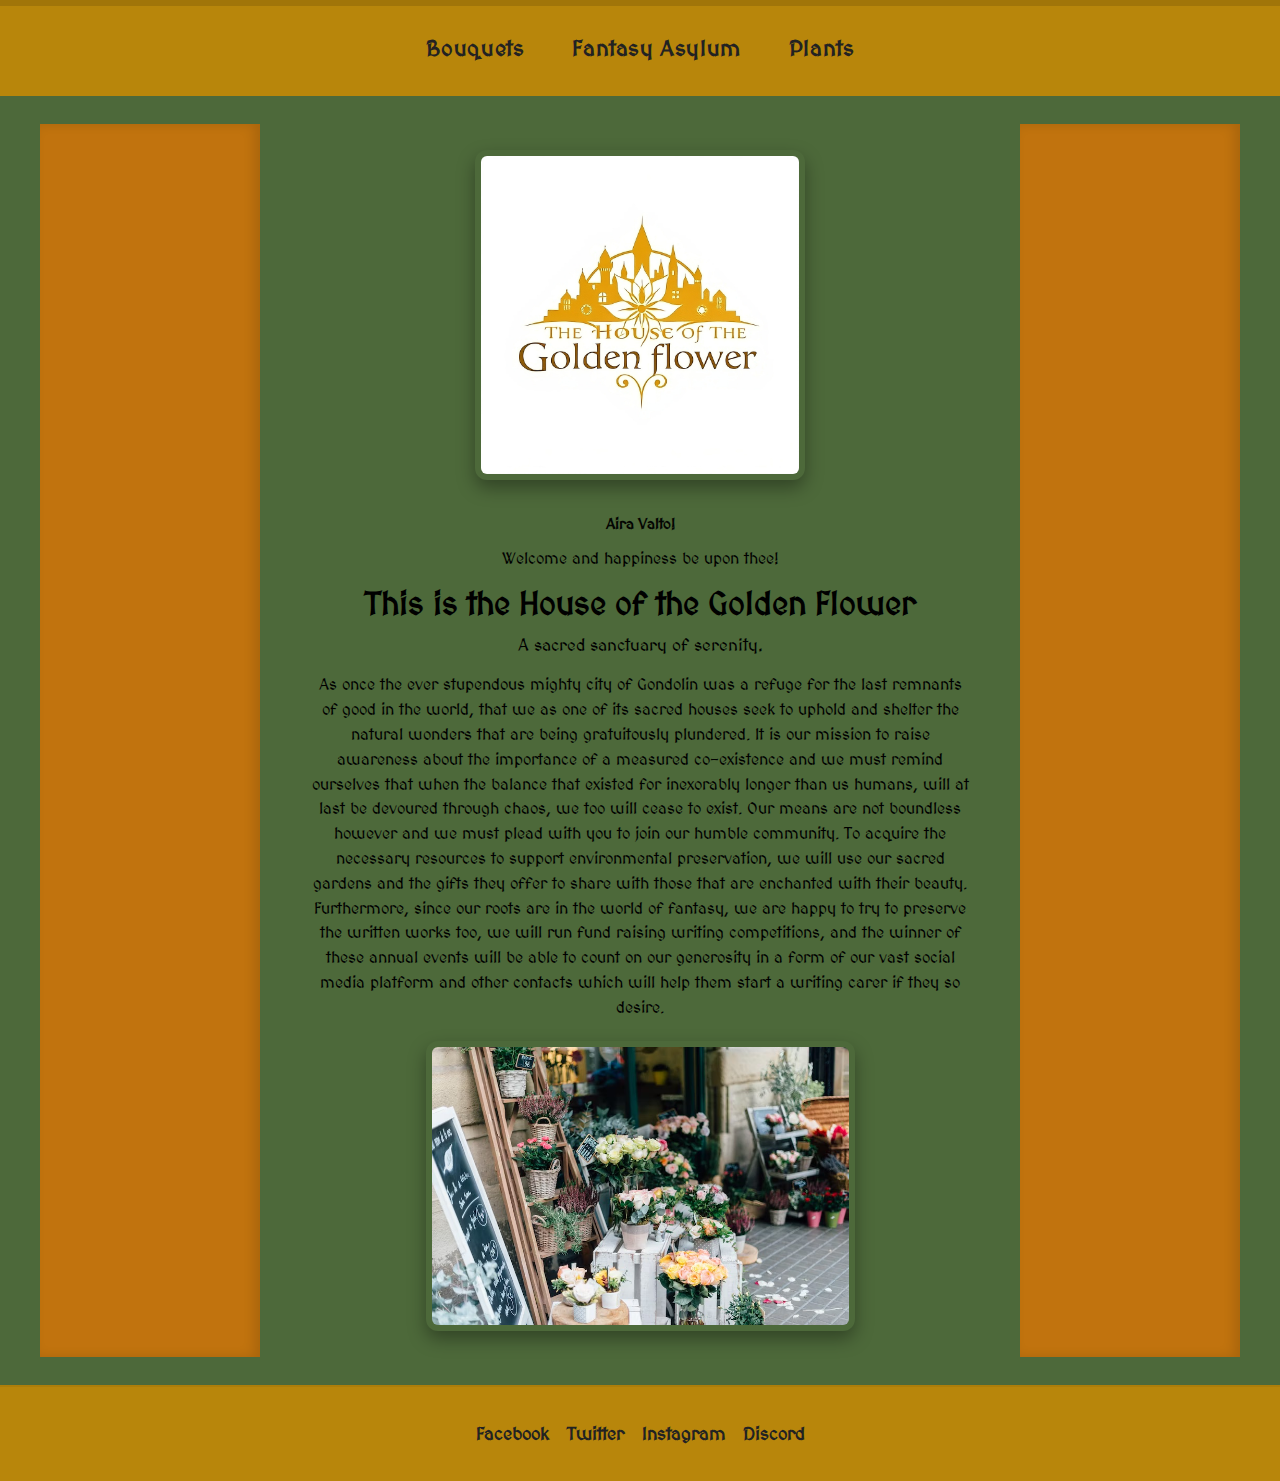
<file: index.html>
<!DOCTYPE html>
<html lang="en">
<head>
  
  <style>
a {
  color: black;
  text-decoration: none;
  transition: color 0.3s ease;
}

a:hover {
  color: #FEFEFA;
  background-color: black;
}
</style>
  
  <meta charset="utf-8" />
  <meta name="viewport" content="width=device-width,initial-scale=1" />
  <title>The House of the Golden Flower/Home Page</title>
  <link rel="stylesheet" href="style.css">
</head>
<body>
  <div class="site-frame">
    
    <nav class="navbar" role="navigation" aria-label="Main">
      <a href="bouquets.html">Bouquets</a>
      <a href="fantasyasylum.html">Fantasy Asylum</a>
      <a href="plants.html">Plants</a>
    </nav>

    
    <main class="main">
      <div class="pillars">
        <aside class="pillar left" aria-hidden="true"></aside>

        <section class="content" role="main">
          
          <div class="image-container">
            <img src="thehouseofthegoldenflower-logo.jpg"
                 alt="The House of the Golden Flower Logo"
                 class="styled-image logo">
          </div>

          <h6>Aira Valto!</h6>
          <p class="intro">Welcome and happiness be upon thee!</p>

          <h1>This is the House of the Golden Flower</h1>
          <h5>A sacred sanctuary of serenity.</h5>

          <p class="lead">
            As once the ever stupendous mighty city of Gondolin was a refuge for the last remnants of good in the world,
            that we as one of its sacred houses seek to uphold and shelter the natural wonders that are being gratuitously plundered.
            It is our mission to raise awareness about the importance of a measured co-existence and we must remind ourselves
            that when the balance that existed for inexorably longer than us humans, will at last be devoured through chaos,
            we too will cease to exist. Our means are not boundless however and we must plead with you to join our humble community.
To acquire the necessary resources to support environmental preservation, we will use our sacred gardens and the gifts they offer to share with those that are enchanted with their beauty. Furthermore, since our roots are in the world of fantasy, we are happy
to try to preserve the written works too, we will run fund raising writing competitions, and the winner of these annual events will be able to count on our generosity in a form of our vast social media platform and other contacts which will help them start
a writing carer if they so desire.

          </p>

          
          <div> 
            <img
              src="florist.jpeg"
              alt="florist shop"
              class="styled-image florist">
                
          </div>
        </section>

        <aside class="pillar right" aria-hidden="true"></aside>
      </div>
    </main>

    
    <footer class="footer" role="contentinfo">
      <a href="#" onclick="return false;" rel="noopener">Facebook</a>
      <a href="#" onclick="return false;" rel="noopener">Twitter</a>
      <a href="#" onclick="return false;" rel="noopener">Instagram</a>
      <a href="#" onclick="return false;" rel="noopener">Discord</a>
    </footer>
  </div>
</body>
</html>
</file>
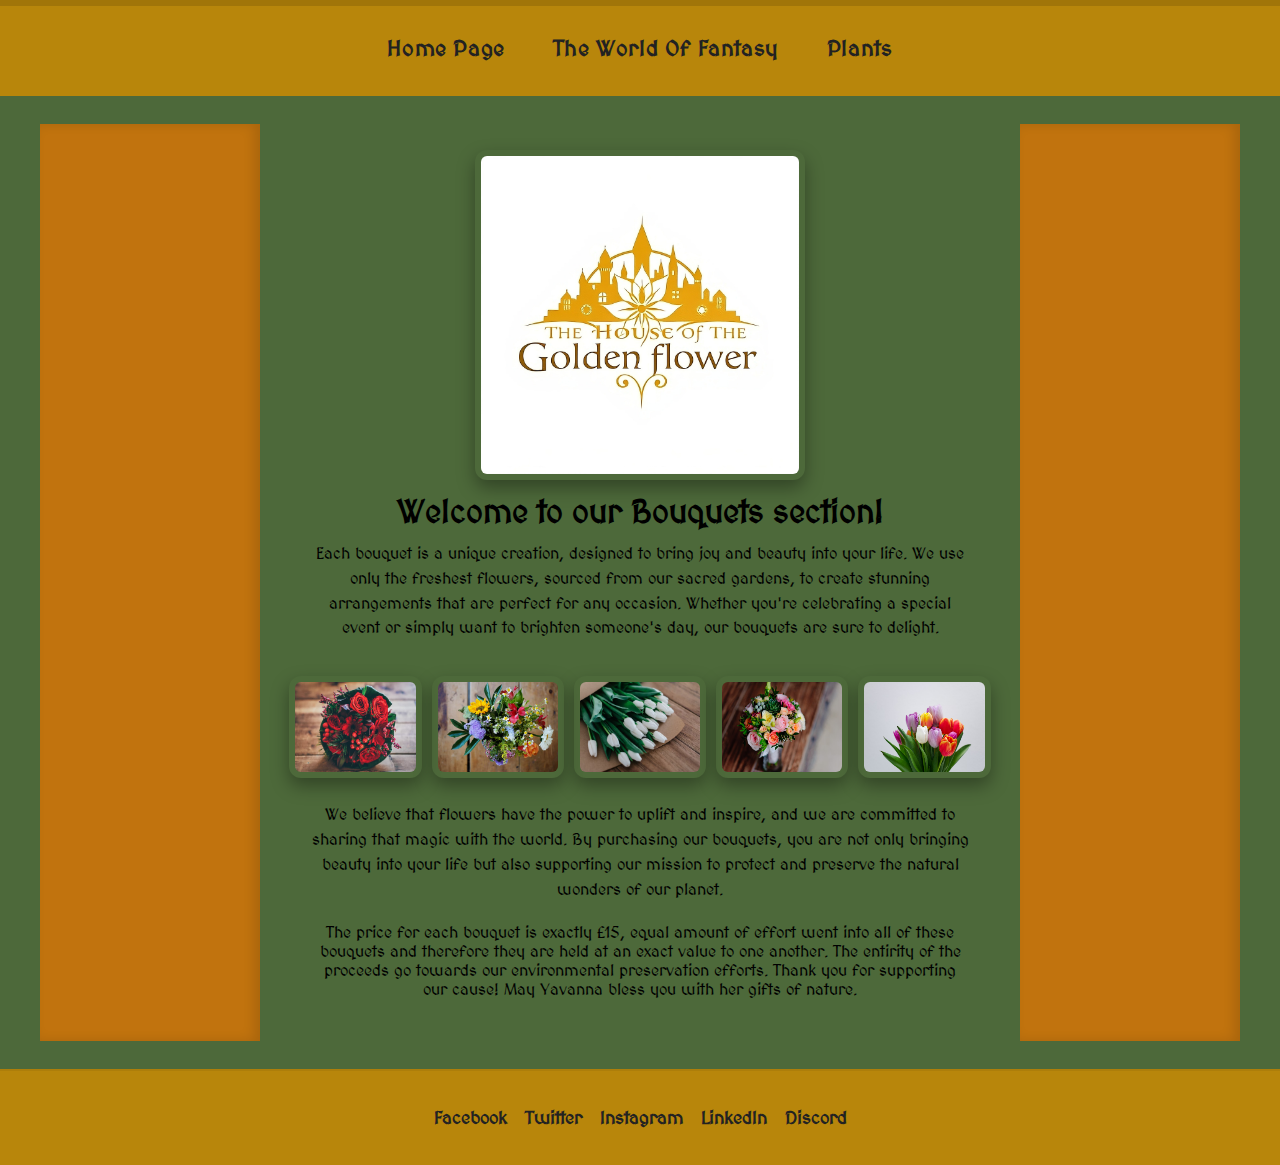
<file: bouquets.html>
<!DOCTYPE html>
<html lang="en">
<head>
  
  <style>
a {
  color: black;
  text-decoration: none;
  transition: color 0.3s ease;
}

a:hover {
  color: #FEFEFA;
  background-color: black;
}
</style>
  
  <meta charset="utf-8" />
  <meta name="viewport" content="width=device-width,initial-scale=1" />
  <link rel="stylesheet" href="style.css">
</head>
<body>
  <div class="site-frame">
    
    <nav class="navbar" role="navigation" aria-label="Main">
      <a href="index.html">Home Page</a>
      <a href="creativewriting.html">The World Of Fantasy</a>
      <a href="plants.html">Plants</a>
    </nav>

    
    <main class="main">
      <div class="pillars">
        <aside class="pillar left" aria-hidden="true"></aside>

        <section class="content" role="main">
          
          <div class="image-container">
            <img src="thehouseofthegoldenflower-logo.jpg"
                 alt="The House of the Golden Flower Logo"
                 class="styled-image logo">
          </div>

          <h1>Welcome to our Bouquets section!</h1>

          <p class="lead">
            Each bouquet is a unique creation, designed to bring joy and beauty into your life.
            We use only the freshest flowers, sourced from our sacred gardens, to create stunning arrangements
            that are perfect for any occasion. Whether you're celebrating a special event or simply want to brighten someone's day,
            our bouquets are sure to delight.
          </p>

          
<div class="bouquet-container">
  <img src="bouquet_1.jpeg" alt="Red tulips" class="styled-image bouquet_1">
  <img src="bouquet_2.jpeg" alt="Wildflowers" class="styled-image bouquet_2">
  <img src="bouquet_3.jpeg" alt="White tulips" class="styled-image bouquet_3">
  <img src="bouquet_4.jpeg" alt="Roses" class="styled-image bouquet_4">
  <img src="bouquet_5.jpeg" alt="Fluffy tulips" class="styled-image bouquet_5">
</div>

          <p class="lead">
            We believe that flowers have the power to uplift and inspire, and we are committed to sharing that magic with the world.
            By purchasing our bouquets, you are not only bringing beauty into your life but also supporting our mission to protect and preserve the natural wonders of our planet.
          </p>

          <p>The price for each bouquet is exactly £15, equal amount of effort 
            went into all of these bouquets and therefore they are held at an exact value to one another.
            The entirity of the proceeds go towards our environmental preservation efforts.
            Thank you for supporting our cause! May Yavanna bless you with her gifts of nature.
          </p>
        </section>

        <aside class="pillar right" aria-hidden="true"></aside>
      </div>
    </main>

    
    <footer class="footer" role="contentinfo">
      <a href="#" onclick="return false;" rel="noopener">Facebook</a>
      <a href="#" onclick="return false;" rel="noopener">Twitter</a>
      <a href="#" onclick="return false;" rel="noopener">Instagram</a>
      <a href="#" onclick="return false;" rel="noopener">LinkedIn</a>
      <a href="#" onclick="return false;" rel="noopener">Discord</a>
    </footer>
  </div>
</body>
</html>
</file>
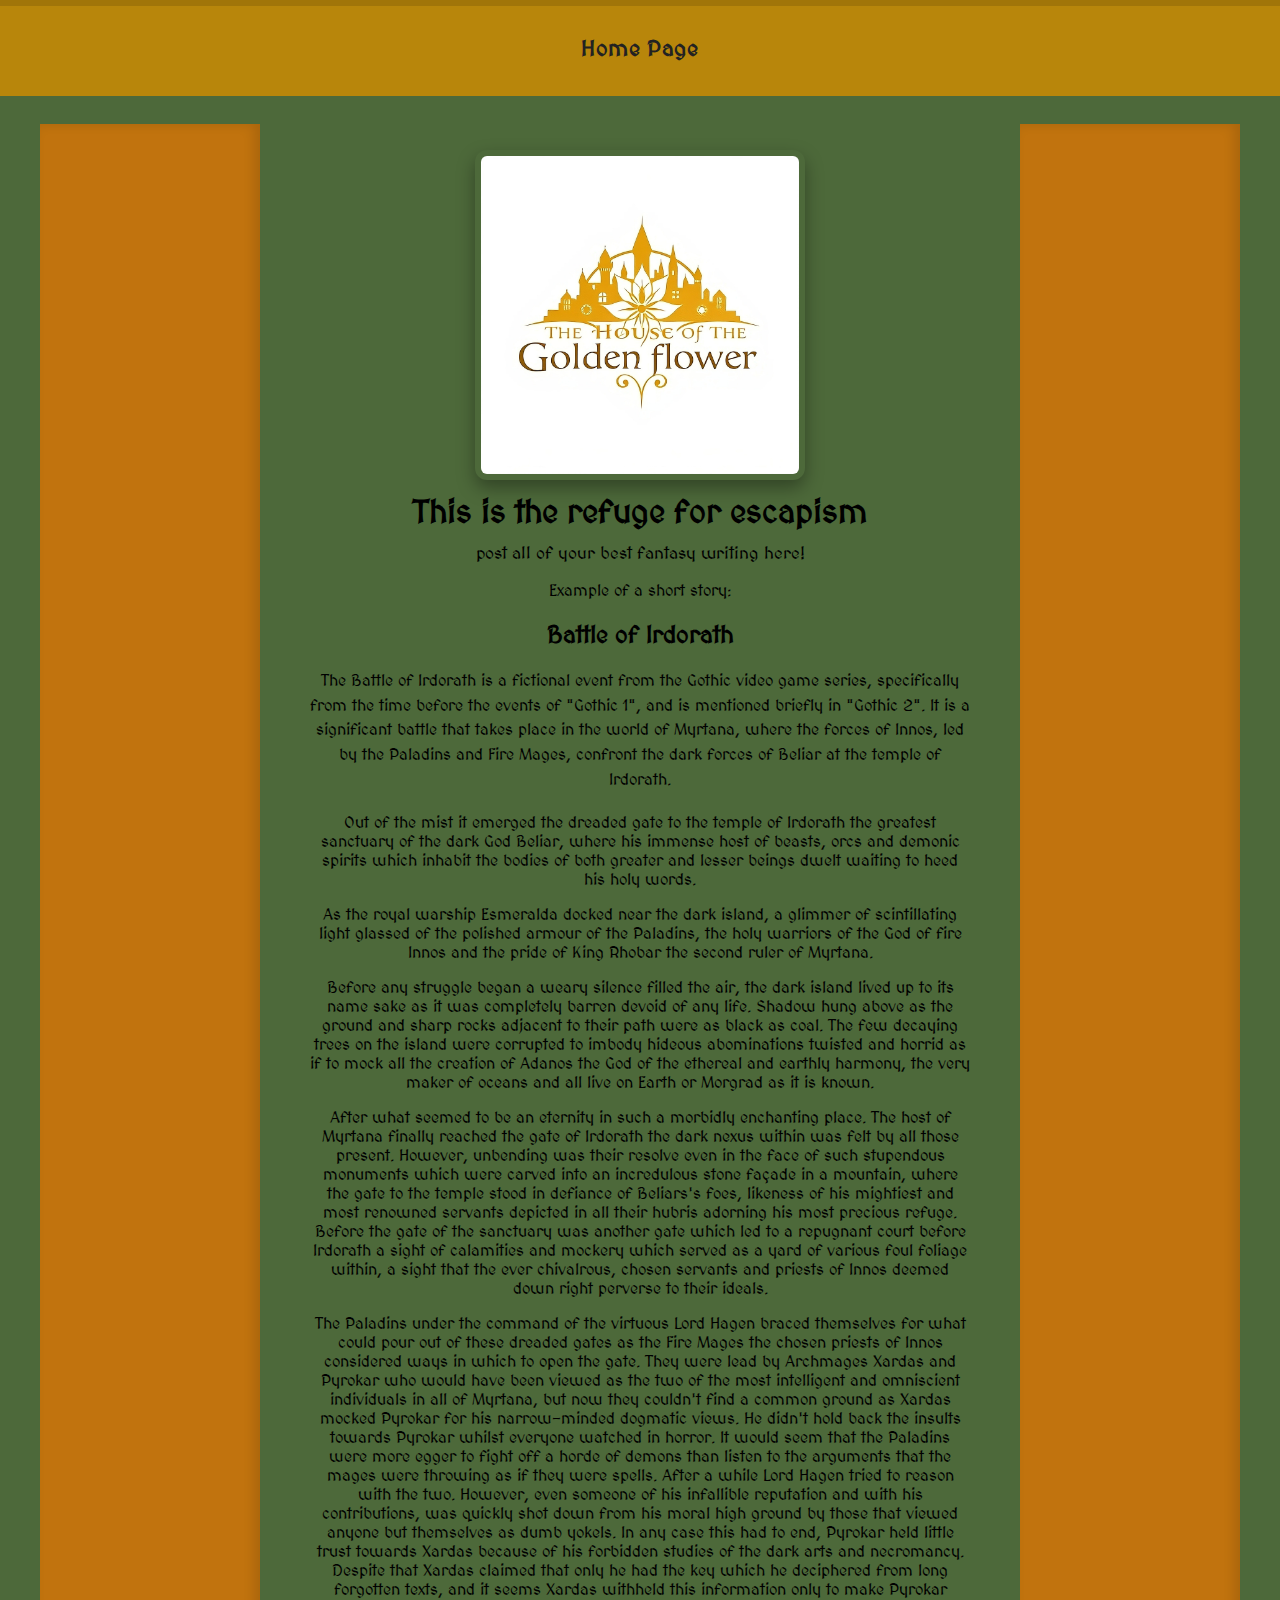
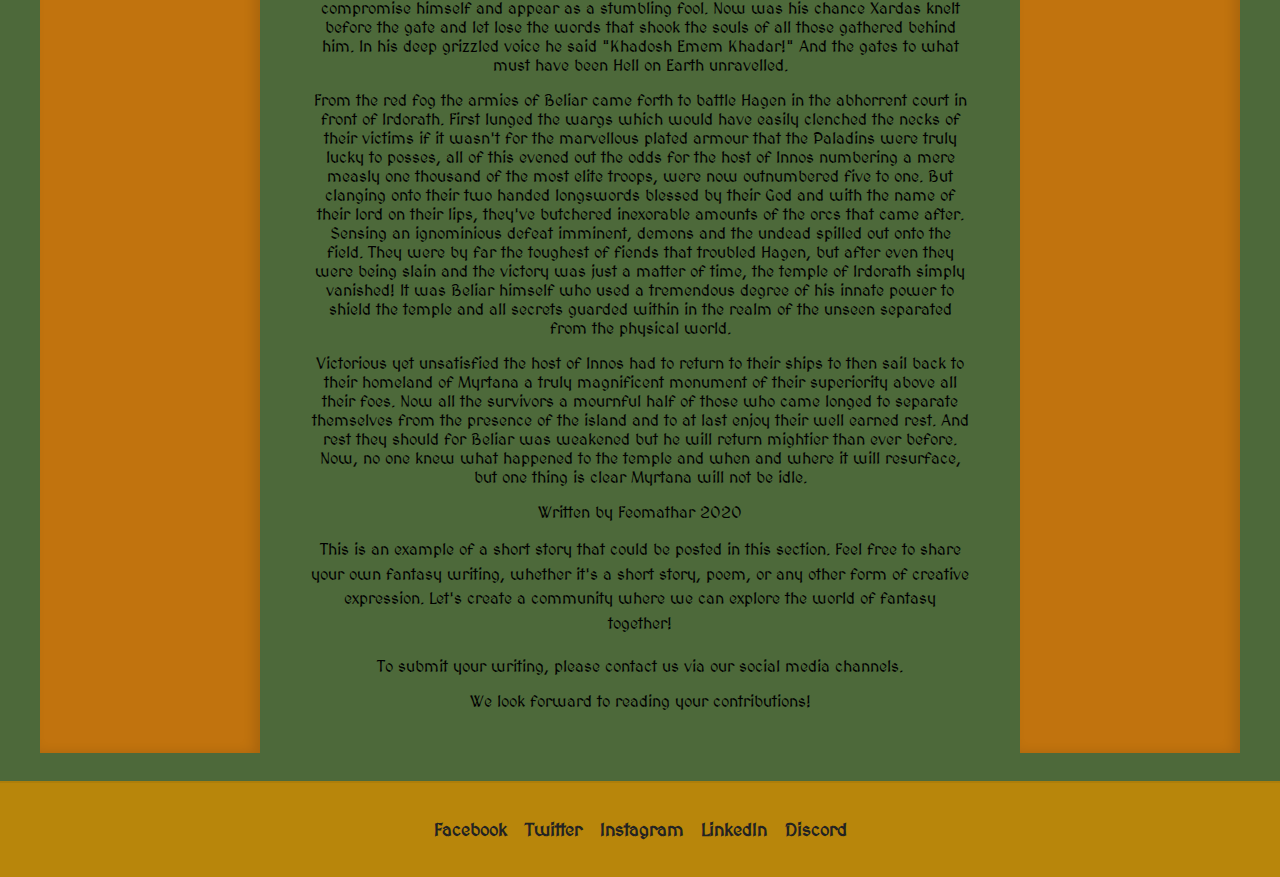
<file: creativewriting.html>
<!DOCTYPE html>
<html lang="en">
<head>
  
  <style>
a {
  color: black;
  text-decoration: none;
  transition: color 0.3s ease;
}

a:hover {
  color: #FEFEFA;
  background-color: black;
}
</style>
  
  <meta charset="utf-8" />
  <meta name="viewport" content="width=device-width,initial-scale=1" />
  <link rel="stylesheet" href="style.css">
</head>
<body>
  <div class="site-frame">
    
    <nav class="navbar" role="navigation" aria-label="Main">
    <a href="index.html">Home Page</a>
      
    </nav>

    
    <main class="main">
      <div class="pillars">
        <aside class="pillar left" aria-hidden="true"></aside>

        <section class="content" role="main">
          
          <div class="image-container">
            <img src="thehouseofthegoldenflower-logo.jpg"
                 alt="The House of the Golden Flower Logo"
                 class="styled-image logo">
          </div>

        

          <h1>This is the refuge for escapism</h1>
          <h5>post all of your best fantasy writing here!</h5>

          
<p>Example of a short story:</p>

          <h2>Battle of Irdorath</h2>

          <p class="lead">
            The Battle of Irdorath is a fictional event from the Gothic video game series, specifically from the time before the events of "Gothic 1", and is mentioned briefly in "Gothic 2". 
            It is a significant battle that takes place in the world of Myrtana, where the forces of Innos, led by the Paladins and Fire Mages, 
            confront the dark forces of Beliar at the temple of Irdorath.
          </p>
       
          
<p>Out of the mist it emerged the dreaded gate to the temple of Irdorath the greatest sanctuary 
of the dark God Beliar, where his immense host of beasts, orcs and demonic spirits which inhabit the 
bodies of both greater and lesser beings dwelt waiting to heed his holy words.</p>

<p>As the royal warship Esmeralda docked near the dark island, a glimmer of scintillating light glassed of the
polished armour of the Paladins, the holy warriors of the God of fire Innos and the pride of King Rhobar the second
ruler of Myrtana.</p>

<p>Before any struggle began a weary silence filled the air, the dark island lived up to its name sake as it was completely barren
devoid of any life. Shadow hung above as the ground and sharp rocks adjacent to their path were as black as coal.
The few decaying trees on the island were corrupted to imbody hideous abominations twisted and horrid as if to mock all 
the creation of Adanos the God of the ethereal and earthly harmony, the very maker of oceans and all live on Earth or Morgrad as it is known.</p>

<p>After what seemed to be an eternity in such a morbidly enchanting place. The host of Myrtana finally reached the gate of Irdorath the dark nexus
within was felt by all those present. However, unbending was their resolve even in the face of such stupendous monuments which were carved
into an incredulous stone façade in a mountain, where the gate to the temple stood in defiance of Beliars's foes, likeness of his mightiest and most renowned
servants depicted in all their hubris adorning his most precious refuge.
Before the gate of the sanctuary was another gate which led to a repugnant court before Irdorath a sight of calamities and mockery
which served as a yard of various foul foliage within, a sight that the ever chivalrous, chosen servants and priests of Innos deemed down right perverse
to their ideals.</p>

<p>The Paladins under the command of the virtuous Lord Hagen braced themselves for what could pour out of these dreaded gates as the Fire Mages the chosen priests of Innos
considered ways in which to open the gate. They were lead by Archmages Xardas and Pyrokar who would have been viewed as the two of the most
intelligent and omniscient individuals in all of Myrtana, but now they couldn't find a common ground as Xardas mocked Pyrokar for his narrow-minded dogmatic views.
He didn't hold back the insults towards Pyrokar whilst everyone watched in horror.
It would seem that the Paladins were more egger to fight off a horde of demons than listen to the arguments that the mages were throwing as if they were spells.
After a while Lord Hagen tried to reason with the two. However, even someone of his infallible reputation and with his contributions, was quickly shot down from his moral
high ground by those that viewed anyone but themselves as dumb yokels. In any case this had to end, Pyrokar held little trust towards Xardas because of his forbidden studies
of the dark arts and necromancy. Despite that Xardas claimed that only he had the key which he deciphered from long forgotten texts, and it seems Xardas withheld this information only
to make Pyrokar compromise himself and appear as a stumbling fool. Now was his chance Xardas knelt before the gate and let lose the words that shook the souls of all those
gathered behind him. In his deep grizzled voice he said "Khadosh Emem Khadar!" And the gates to what must have been Hell on Earth unravelled.</p>

<p>From the red fog the armies of Beliar came forth to battle Hagen in the abhorrent court in front of Irdorath. First lunged the wargs which would have easily clenched the necks of their victims 
if it wasn't for the marvellous plated armour that the Paladins were truly lucky to posses, all of this evened out the odds for the host of Innos numbering a mere measly one thousand of the most 
elite troops, were now outnumbered five to one. But clanging onto their two handed longswords blessed by their God and with the name of their lord on their lips, they've butchered inexorable 
amounts of the orcs that came after. Sensing an ignominious defeat imminent, demons and the undead spilled out onto the field. They were by far the toughest of fiends that troubled Hagen, but after 
even they were being slain and the victory was just a matter of time, the temple of Irdorath simply vanished! It was Beliar himself who used a tremendous degree of his innate power to shield the 
temple and all secrets guarded within in the realm of the unseen separated from the physical world.</p>

<p>Victorious yet unsatisfied the host of Innos had to return to their ships to then sail back to their homeland of Myrtana a truly magnificent monument of their superiority above all their foes. 
Now all the survivors a mournful half of those who came longed to separate themselves from the presence of the island and to at last enjoy their well earned rest. And rest they should for Beliar 
was weakened but he will return mightier than ever before. Now, no one knew what happened to the temple and when and where it will resurface, but one thing is clear Myrtana will not be idle.</p>

<p>Written by Feomathar 2020</p>

          <p class="lead">
            This is an example of a short story that could be posted in this section. 
            Feel free to share your own fantasy writing, whether it's a short story, poem, or any other form of creative expression.
            Let's create a community where we can explore the world of fantasy together!<p>

          <p>To submit your writing, please contact us via our social media channels.</p>
          <p>We look forward to reading your contributions!</p>



  

          
          <div> 
            
                
          </div>
        </section>

        <aside class="pillar right" aria-hidden="true"></aside>
      </div>
    </main>

    
    <footer class="footer" role="contentinfo">
      <a href="#" onclick="return false;" rel="noopener">Facebook</a>
      <a href="#" onclick="return false;" rel="noopener">Twitter</a>
      <a href="#" onclick="return false;" rel="noopener">Instagram</a>
      <a href="#" onclick="return false;" rel="noopener">LinkedIn</a>
      <a href="#" onclick="return false;" rel="noopener">Discord</a>
    </footer>
  </div>
</body>
</html>
</file>
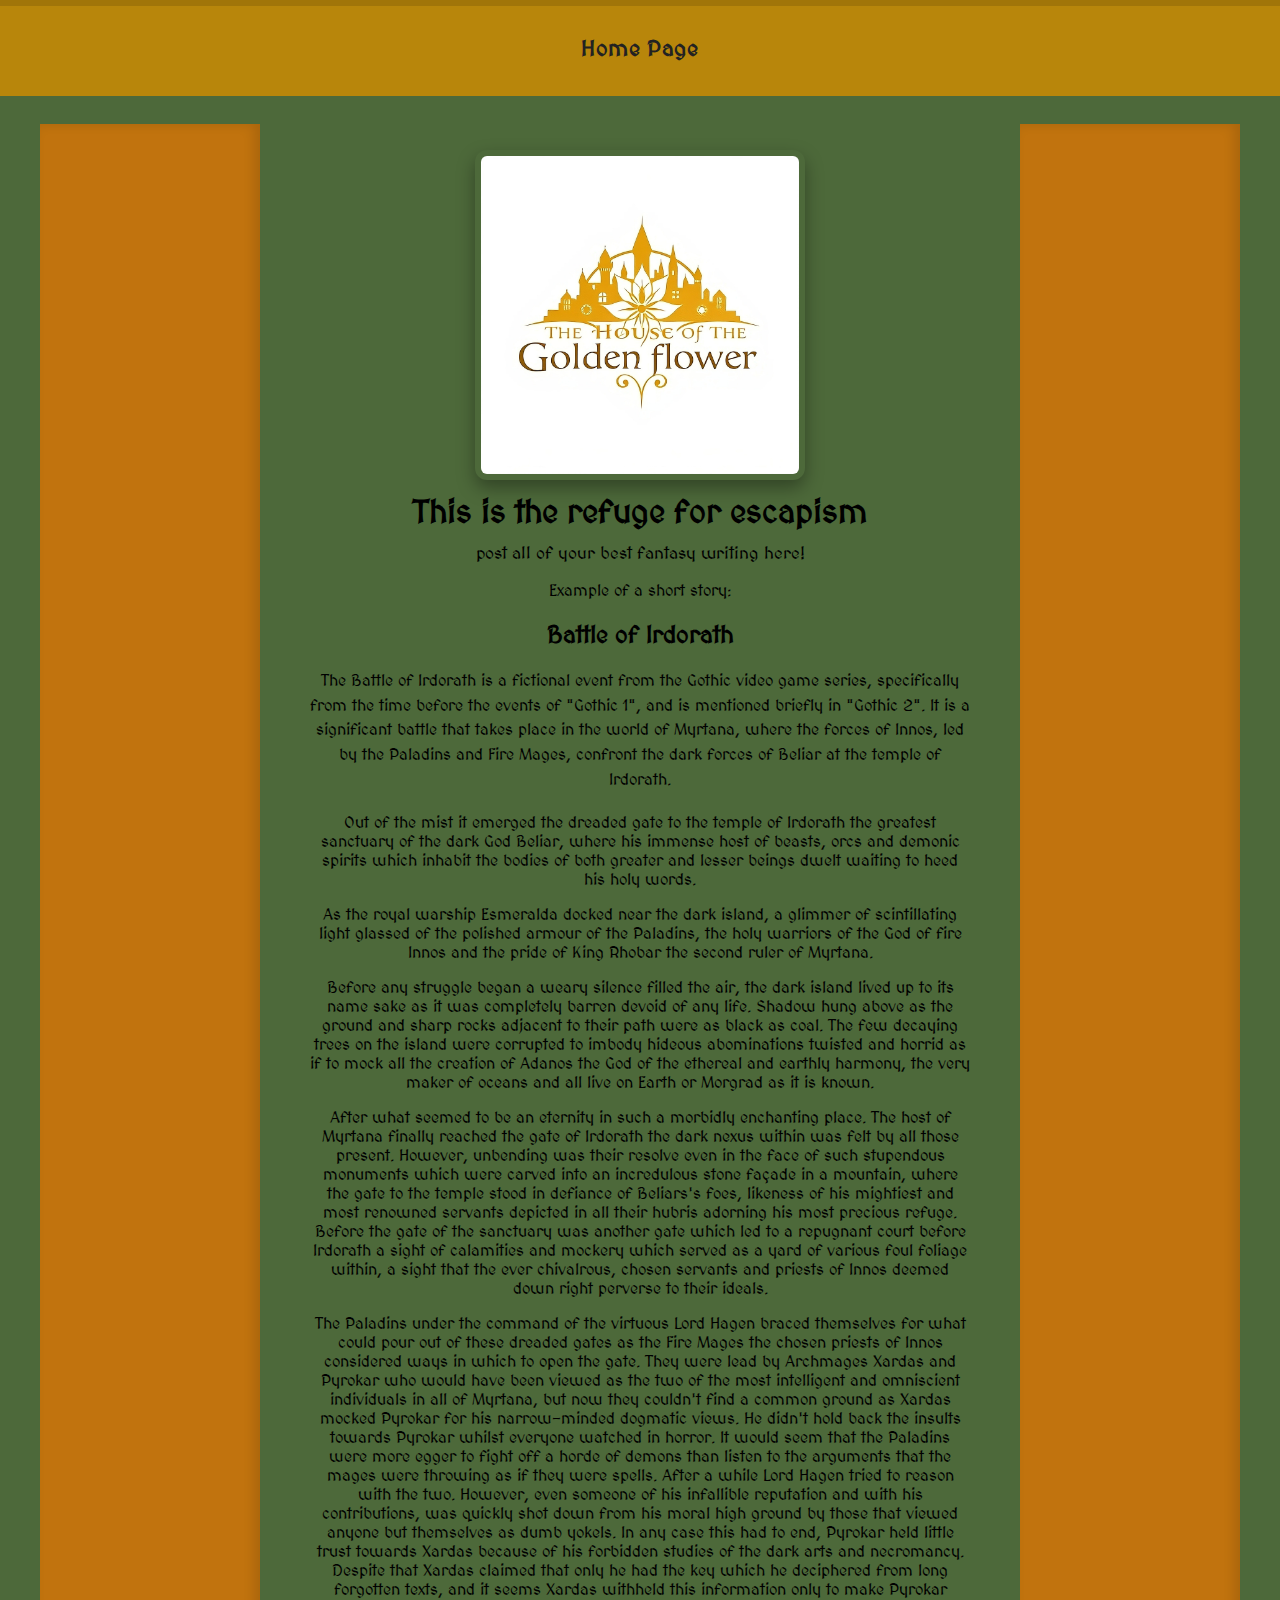
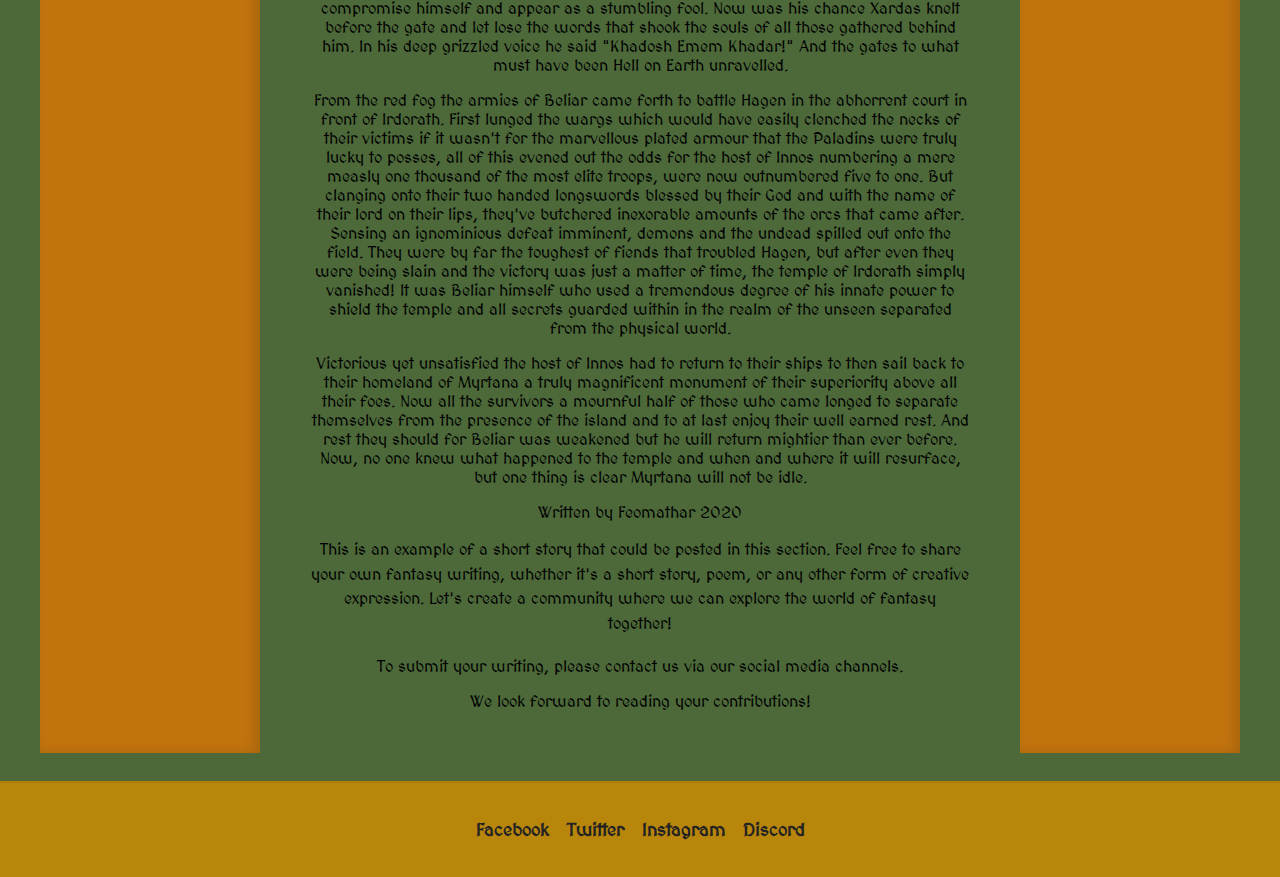
<file: fantasyasylum.html>
<!DOCTYPE html>
<html lang="en">
<head>
  
  <style>
a {
  color: black;
  text-decoration: none;
  transition: color 0.3s ease;
}

a:hover {
  color: #FEFEFA;
  background-color: black;
}
</style>
  
  <meta charset="utf-8" />
  <meta name="viewport" content="width=device-width,initial-scale=1" />
  <link rel="stylesheet" href="style.css">
</head>
<body>
  <div class="site-frame">
    
    <nav class="navbar" role="navigation" aria-label="Main">
    <a href="index.html">Home Page</a>
      
    </nav>

    
    <main class="main">
      <div class="pillars">
        <aside class="pillar left" aria-hidden="true"></aside>

        <section class="content" role="main">
          
          <div class="image-container">
            <img src="thehouseofthegoldenflower-logo.jpg"
                 alt="The House of the Golden Flower Logo"
                 class="styled-image logo">
          </div>

        

          <h1>This is the refuge for escapism</h1>
          <h5>post all of your best fantasy writing here!</h5>

          
<p>Example of a short story:</p>

          <h2>Battle of Irdorath</h2>

          <p class="lead">
            The Battle of Irdorath is a fictional event from the Gothic video game series, specifically from the time before the events of "Gothic 1", and is mentioned briefly in "Gothic 2". 
            It is a significant battle that takes place in the world of Myrtana, where the forces of Innos, led by the Paladins and Fire Mages, 
            confront the dark forces of Beliar at the temple of Irdorath.
          </p>
       
          
<p>Out of the mist it emerged the dreaded gate to the temple of Irdorath the greatest sanctuary 
of the dark God Beliar, where his immense host of beasts, orcs and demonic spirits which inhabit the 
bodies of both greater and lesser beings dwelt waiting to heed his holy words.</p>

<p>As the royal warship Esmeralda docked near the dark island, a glimmer of scintillating light glassed of the
polished armour of the Paladins, the holy warriors of the God of fire Innos and the pride of King Rhobar the second
ruler of Myrtana.</p>

<p>Before any struggle began a weary silence filled the air, the dark island lived up to its name sake as it was completely barren
devoid of any life. Shadow hung above as the ground and sharp rocks adjacent to their path were as black as coal.
The few decaying trees on the island were corrupted to imbody hideous abominations twisted and horrid as if to mock all 
the creation of Adanos the God of the ethereal and earthly harmony, the very maker of oceans and all live on Earth or Morgrad as it is known.</p>

<p>After what seemed to be an eternity in such a morbidly enchanting place. The host of Myrtana finally reached the gate of Irdorath the dark nexus
within was felt by all those present. However, unbending was their resolve even in the face of such stupendous monuments which were carved
into an incredulous stone façade in a mountain, where the gate to the temple stood in defiance of Beliars's foes, likeness of his mightiest and most renowned
servants depicted in all their hubris adorning his most precious refuge.
Before the gate of the sanctuary was another gate which led to a repugnant court before Irdorath a sight of calamities and mockery
which served as a yard of various foul foliage within, a sight that the ever chivalrous, chosen servants and priests of Innos deemed down right perverse
to their ideals.</p>

<p>The Paladins under the command of the virtuous Lord Hagen braced themselves for what could pour out of these dreaded gates as the Fire Mages the chosen priests of Innos
considered ways in which to open the gate. They were lead by Archmages Xardas and Pyrokar who would have been viewed as the two of the most
intelligent and omniscient individuals in all of Myrtana, but now they couldn't find a common ground as Xardas mocked Pyrokar for his narrow-minded dogmatic views.
He didn't hold back the insults towards Pyrokar whilst everyone watched in horror.
It would seem that the Paladins were more egger to fight off a horde of demons than listen to the arguments that the mages were throwing as if they were spells.
After a while Lord Hagen tried to reason with the two. However, even someone of his infallible reputation and with his contributions, was quickly shot down from his moral
high ground by those that viewed anyone but themselves as dumb yokels. In any case this had to end, Pyrokar held little trust towards Xardas because of his forbidden studies
of the dark arts and necromancy. Despite that Xardas claimed that only he had the key which he deciphered from long forgotten texts, and it seems Xardas withheld this information only
to make Pyrokar compromise himself and appear as a stumbling fool. Now was his chance Xardas knelt before the gate and let lose the words that shook the souls of all those
gathered behind him. In his deep grizzled voice he said "Khadosh Emem Khadar!" And the gates to what must have been Hell on Earth unravelled.</p>

<p>From the red fog the armies of Beliar came forth to battle Hagen in the abhorrent court in front of Irdorath. First lunged the wargs which would have easily clenched the necks of their victims 
if it wasn't for the marvellous plated armour that the Paladins were truly lucky to posses, all of this evened out the odds for the host of Innos numbering a mere measly one thousand of the most 
elite troops, were now outnumbered five to one. But clanging onto their two handed longswords blessed by their God and with the name of their lord on their lips, they've butchered inexorable 
amounts of the orcs that came after. Sensing an ignominious defeat imminent, demons and the undead spilled out onto the field. They were by far the toughest of fiends that troubled Hagen, but after 
even they were being slain and the victory was just a matter of time, the temple of Irdorath simply vanished! It was Beliar himself who used a tremendous degree of his innate power to shield the 
temple and all secrets guarded within in the realm of the unseen separated from the physical world.</p>

<p>Victorious yet unsatisfied the host of Innos had to return to their ships to then sail back to their homeland of Myrtana a truly magnificent monument of their superiority above all their foes. 
Now all the survivors a mournful half of those who came longed to separate themselves from the presence of the island and to at last enjoy their well earned rest. And rest they should for Beliar 
was weakened but he will return mightier than ever before. Now, no one knew what happened to the temple and when and where it will resurface, but one thing is clear Myrtana will not be idle.</p>

<p>Written by Feomathar 2020</p>

          <p class="lead">
            This is an example of a short story that could be posted in this section. 
            Feel free to share your own fantasy writing, whether it's a short story, poem, or any other form of creative expression.
            Let's create a community where we can explore the world of fantasy together!<p>

          <p>To submit your writing, please contact us via our social media channels.</p>
          <p>We look forward to reading your contributions!</p>



  

          
          <div> 
            
                
          </div>
        </section>

        <aside class="pillar right" aria-hidden="true"></aside>
      </div>
    </main>

    
    <footer class="footer" role="contentinfo">
      <a href="#" onclick="return false;" rel="noopener">Facebook</a>
      <a href="#" onclick="return false;" rel="noopener">Twitter</a>
      <a href="#" onclick="return false;" rel="noopener">Instagram</a>
      <a href="#" onclick="return false;" rel="noopener">Discord</a>
    </footer>
  </div>
</body>
</html>
</file>
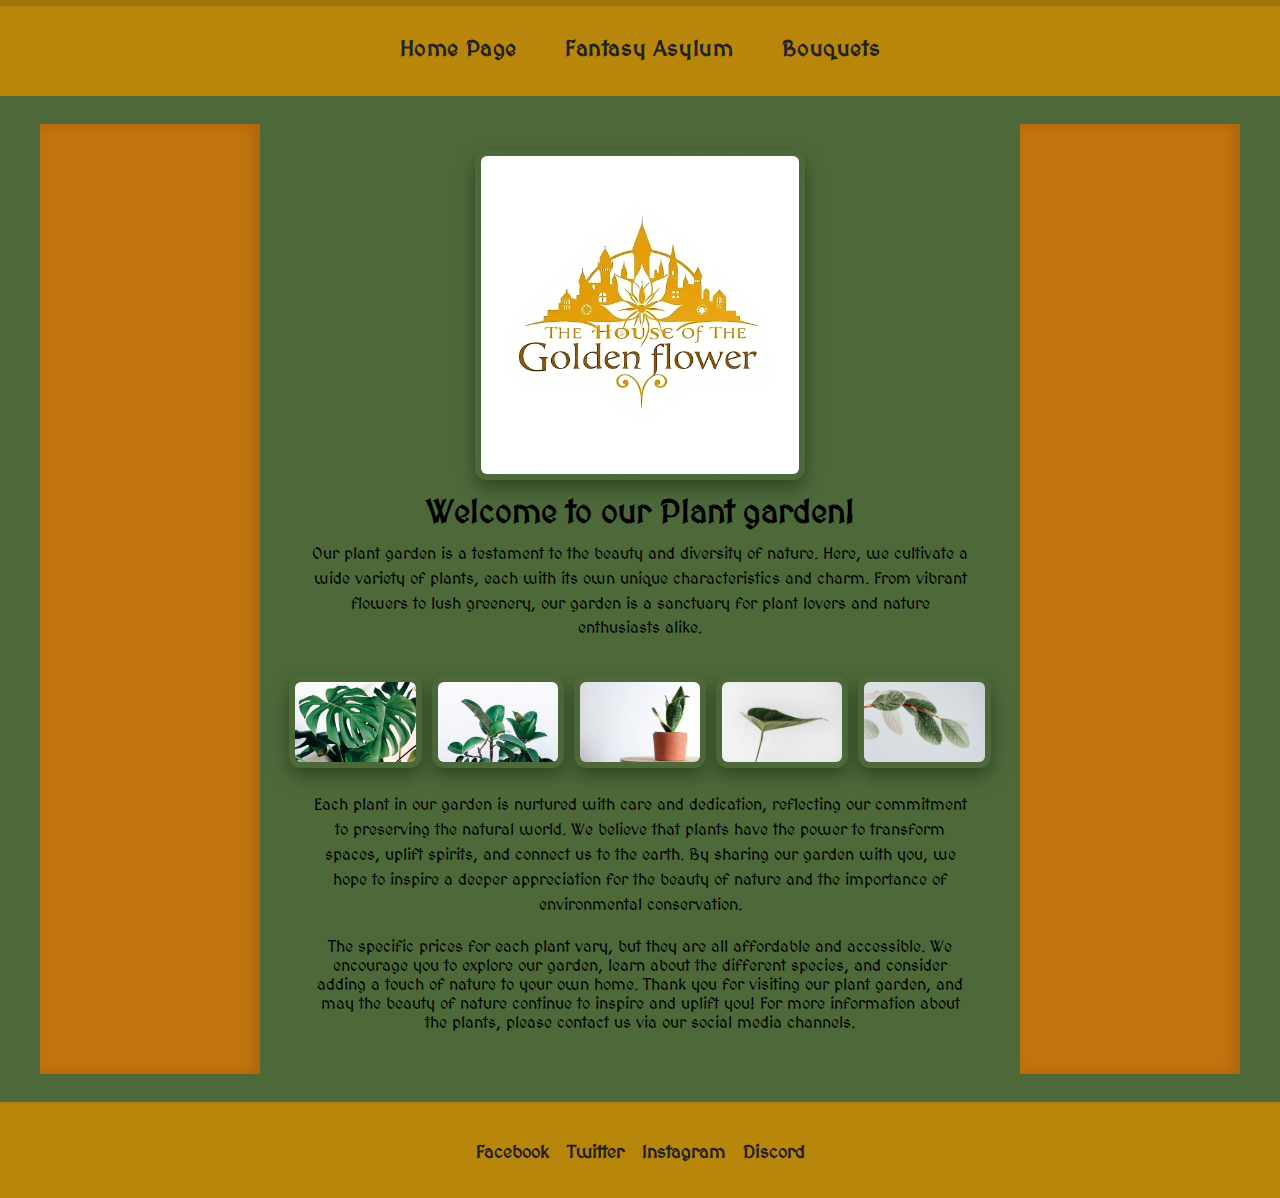
<file: plants.html>
<!DOCTYPE html>
<html lang="en">
<head>
  
  <style>
a {
  color: black;
  text-decoration: none;
  transition: color 0.3s ease;
}

a:hover {
  color: #FEFEFA;
  background-color: black;
}
</style>
  
  <meta charset="utf-8" />
  <meta name="viewport" content="width=device-width,initial-scale=1" />
  <link rel="stylesheet" href="style.css">
</head>
<body>
  <div class="site-frame">
    
    <nav class="navbar" role="navigation" aria-label="Main">
      <a href="index.html">Home Page</a>
      <a href="fantasyasylum.html">Fantasy Asylum</a>
      <a href="bouquets.html">Bouquets</a>
    </nav>

    
    <main class="main">
      <div class="pillars">
        <aside class="pillar left" aria-hidden="true"></aside>

        <section class="content" role="main">
          
          <div class="image-container">
            <img src="thehouseofthegoldenflower-logo.jpg"
                 alt="The House of the Golden Flower Logo"
                 class="styled-image logo">
          </div>

          <h1>Welcome to our Plant garden!</h1>

          <p class="lead">
            Our plant garden is a testament to the beauty and diversity of nature. Here, we cultivate a wide variety of plants,
            each with its own unique characteristics and charm. From vibrant flowers to lush greenery, our garden is a sanctuary
            for plant lovers and nature enthusiasts alike.
            
          </p>

          
<div class="plant-container">
  <img src="plant_1.jpeg" alt="Monstera deliciosa" class="styled-image plant_1">
  <img src="plant_2.jpeg" alt="Ficus elastica" class="styled-image plant_2">
  <img src="plant_3.jpeg" alt="Sansevieria trifasciata" class="styled-image plant_3">
  <img src="plant_4.jpeg" alt="Philodendron hederaceum" class="styled-image plant_4">
  <img src="plant_5.jpeg" alt="Prunus laurocerasus" class="styled-image plant_5">
</div>

          <p class="lead">
            Each plant in our garden is nurtured with care and dedication, reflecting our commitment to preserving the natural world.
            We believe that plants have the power to transform spaces, uplift spirits, and connect us to the earth. By sharing our garden with you,
            we hope to inspire a deeper appreciation for the beauty of nature and the importance of environmental conservation.
          
          </p>The specific prices for each plant vary, but they are all affordable and accessible.
            We encourage you to explore our garden, learn about the different species, and consider adding a touch of nature to your own home.
            Thank you for visiting our plant garden, and may the beauty of nature continue to inspire and uplift you!
            For more information about the plants, please contact us via our social media channels.
            <p>

          </p>
        </section>

        <aside class="pillar right" aria-hidden="true"></aside>
      </div>
    </main>

    
    <footer class="footer" role="contentinfo">
      <a href="#" onclick="return false;" rel="noopener">Facebook</a>
      <a href="#" onclick="return false;" rel="noopener">Twitter</a>
      <a href="#" onclick="return false;" rel="noopener">Instagram</a>
      <a href="#" onclick="return false;" rel="noopener">Discord</a>
    </footer>
  </div>
</body>
</html>
</file>
<file: style.css>
@import url('https://fonts.googleapis.com/css2?family=MedievalSharp&display=swap');
html{
  --moss: #4D693A;
  --black: black;
  --gold: #d4af37;   
  --gold-strong: #b8860b; 
  --ochre: #C1730E;  
  --nav-height: 96px;
  --footer-height: 96px;
  --pillar-width: 220px; 
  --ivy-border-width: 36px;
  font-family: 'MedievalSharp', cursive;
}




* { box-sizing: border-box; }
html,body { height:100%; margin:0; padding:0; background: var(--moss); color:var(--paper); }


.navbar{
  height: var(--nav-height);
  min-height: var(--nav-height);
  background: var(--gold-strong);
  display:flex;
  align-items:center;
  justify-content:center;
  gap: 48px;
  padding: 0 24px;
  box-shadow: 0 6px 0 rgba(0,0,0,0.12) inset;
}

.navbar a{
  color:#222;
  font-weight:700;
  font-size:1.35rem;
  text-decoration:none;
  letter-spacing: 0.6px;
}
.navbar a.brand{
  text-transform:uppercase;
  font-size:1.4rem;
}


.main{
  flex:1 1 auto;
  display:flex;
  align-items:stretch;
  justify-content:stretch;
  padding: 28px 14px;
}


.pillars{
  display:grid;
  grid-template-columns: var(--pillar-width) 1fr var(--pillar-width);
  flex:1;
  gap:24px;
  align-items:stretch;
  width:100%;
  max-width:1200px;
  margin: 0 auto; 
}


.pillar{
  background: var(--ochre);
  width:100%;
  height:100%;
  box-shadow: inset -6px 0 12px rgba(0,0,0,0.12);
}


.content{
  padding: 26px;
  overflow:auto;
  text-align:center;
  
}


h1{ font-size:2rem; margin:12px 0; color:var(--paper);}
h5{ font-size:1.05rem; margin:8px 0 18px; color:var(--paper); font-weight:400;}
h6{ font-size:0.95rem; color:var(--paper); opacity:0.95; margin-bottom:6px;}
.lead{ line-height:1.55; color:var(--paper); margin: 10px 0 20px; }



.styled-image{
  display:block;
  max-width:100%;
  width:50%;          
  height:auto;
  margin: 0 auto;
  border-radius: 12px;
  background: var(--paper); 
  box-shadow: 0 8px 18px rgba(0,0,0,0.35);
  border: 6px solid transparent;
}


.logo { width:50%; }   
.florist { width:65%; }
.bouquet_1, .bouquet_2, .bouquet_3, .bouquet_4, .bouquet_5 {
  width: 21%;
  max-width: 100%;
  margin: 0 auto;
  border-radius: 12px;
  box-shadow: 0 8px 18px rgba(0,0,0,0.35);
}
.bouquet-container {
  display: flex;
  justify-content: center; /* centers the row horizontally */
  gap: 10px; /* space between images */
  padding: 15px; /* optional: some padding around */
}

.bouquet_1, .bouquet_2, .bouquet_3, .bouquet_4, .bouquet_5 {
  width: 21%;
  max-width: 100%;
  border-radius: 12px;
  box-shadow: 0 8px 18px rgba(0,0,0,0.35);
  /* margin: 0 auto;  remove this, flex handles spacing */
}

.bouquet-container img:hover {
  transform: scale(1.60); /* grow by 10% */
  box-shadow: 0 15px 60px rgba(0,0,0,0.6); /* stronger shadow */
  z-index: 1000; /* bring on top */
  position: relative; /* for z-index to work */
}

.bouquet-container img {
  transition: transform 0.4s ease, box-shadow 0.4s ease;
  cursor: pointer;
}

@media (max-width: 640px) {
  .bouquet-container {
    display: grid !important;
    grid-template-columns: repeat(2, 1fr);
    grid-template-rows: auto auto auto;
    gap: 15px;
    max-width: 340px;
    margin: 0 auto;
    justify-items: center;
  }

  .bouquet_1 { grid-column: 1 / 2; grid-row: 1 / 2; }
  .bouquet_2 { grid-column: 2 / 3; grid-row: 1 / 2; }
  .bouquet_3 { grid-column: 1 / 2; grid-row: 2 / 3; }
  .bouquet_4 { grid-column: 2 / 3; grid-row: 2 / 3; }

  .bouquet_5 {
    grid-column: 1 / 3;
    grid-row: 3 / 4;
    justify-self: center;
  }

  .bouquet_1,
  .bouquet_2,
  .bouquet_3,
  .bouquet_4,
  .bouquet_5 {
    width: 150px !important;
    height: auto !important;
    margin: 0 !important;
    border-radius: 12px;
    box-shadow: 0 8px 18px rgba(0,0,0,0.35);
    transform: none !important;
    z-index: auto !important;
  }
}


.bouquet-container {
  overflow: visible; /* let scaled images grow beyond container bounds */
  position: relative; /* helps with z-index context */
}

.bouquet_1 {
  margin-left: 20px; /* space on left side */
}

.bouquet_5 {
  margin-right: 20px; /* space on right side */
}

.content, .pillars {
  overflow: visible;
  position: relative; /* for z-index context */
}

.bouquet_1:hover {
  transform-origin: left center;
  transform: scale(1.25);
  z-index: 1000;
  position: relative;
}

.bouquet_5:hover {
  transform-origin: right center;
  transform: scale(1.25);
  z-index: 1000;
  position: relative;
}

.bouquet_2:hover,
.bouquet_3:hover,
.bouquet_4:hover {
  transform-origin: center center;
  transform: scale(1.25);
  z-index: 1000;
  position: relative;
}


.plant_1, .plant_2, .plant_3, .plant_4, .plant_5 {
  width: 21%;
  max-width: 100%;
  margin: 0 auto;
  border-radius: 12px;
  box-shadow: 0 8px 18px rgba(0,0,0,0.35);
}
.plant-container {
  display: flex;
  justify-content: center; /* centers the row horizontally */
  gap: 10px; /* space between images */
  padding: 15px; /* optional: some padding around */
}

.plant_1, .plant_2, .plant_3, .plant_4, .plant_5 {
  width: 21%;
  max-width: 100%;
  border-radius: 12px;
  box-shadow: 0 8px 18px rgba(0,0,0,0.35);
  /* margin: 0 auto;  remove this, flex handles spacing */
}

.plant-container img:hover {
  transform: scale(1.60); /* grow by 10% */
  box-shadow: 0 15px 60px rgba(0,0,0,0.6); /* stronger shadow */
  z-index: 1000; /* bring on top */
  position: relative; /* for z-index to work */
}

.plant-container img {
  transition: transform 0.4s ease, box-shadow 0.4s ease;
  cursor: pointer;
}

@media (max-width: 640px) {
  .plant-container {
    display: grid !important;
    grid-template-columns: repeat(2, 1fr);
    grid-template-rows: auto auto auto;
    gap: 15px;
    max-width: 340px;
    margin: 0 auto;
    justify-items: center;
  }

  .plant_1 { grid-column: 1 / 2; grid-row: 1 / 2; }
  .plant_2 { grid-column: 2 / 3; grid-row: 1 / 2; }
  .plant_3 { grid-column: 1 / 2; grid-row: 2 / 3; }
  .plant_4 { grid-column: 2 / 3; grid-row: 2 / 3; }

  .plant_5 {
    grid-column: 1 / 3;
    grid-row: 3 / 4;
    justify-self: center;
  }

  .plant_1,
  .plant_2,
  .plant_3,
  .plant_4,
  .plant_5 {
    width: 150px !important;
    height: auto !important;
    margin: 0 !important;
    border-radius: 12px;
    box-shadow: 0 8px 18px rgba(0,0,0,0.35);
    transform: none !important;
    z-index: auto !important;
  }
}


.plant-container {
  overflow: visible; /* let scaled images grow beyond container bounds */
  position: relative; /* helps with z-index context */
}

.plant_1 {
  margin-left: 20px; /* space on left side */
}

.plant_5 {
  margin-right: 20px; /* space on right side */
}

.content, .pillars {
  overflow: visible;
  position: relative; /* for z-index context */
}

.plant_1:hover {
  transform-origin: left center;
  transform: scale(1.25);
  z-index: 1000;
  position: relative;
}

.plant_5:hover {
  transform-origin: right center;
  transform: scale(1.25);
  z-index: 1000;
  position: relative;
}

.plant_2:hover,
.plant_3:hover,
.plant_4:hover {
  transform-origin: center center;
  transform: scale(1.25);
  z-index: 1000;
  position: relative;
}





.footer{
  height: var(--footer-height);
  min-height: var(--footer-height);
  background: var(--gold-strong);
  display:flex;
  align-items:center;
  justify-content:center;
  gap:18px;
  padding: 12px 20px;
  flex-shrink:0;
  border-top: 2px solid rgba(0,0,0,0.06);
}

.footer a{
  color:#222;
  text-decoration:none;
  font-weight:700;
  font-size:1.1rem;
}


@media (max-width: 940px){
  .pillars{ grid-template-columns: 80px 1fr 80px; gap:14px; }
  .navbar a, .footer a { font-size:1.05rem; }
  .navbar { gap:18px; }
}
@media (max-width: 640px){
  .pillars{ grid-template-columns: 40px 1fr 40px; gap:8px; }
  .logo{ width:70%; }
}

a {
  color: black; 
  text-decoration: none; 
  transition: color 0.3s ease; 
}

a:hover {
  color: #FEFEFA; 
  background-color: black;
}
</file>
